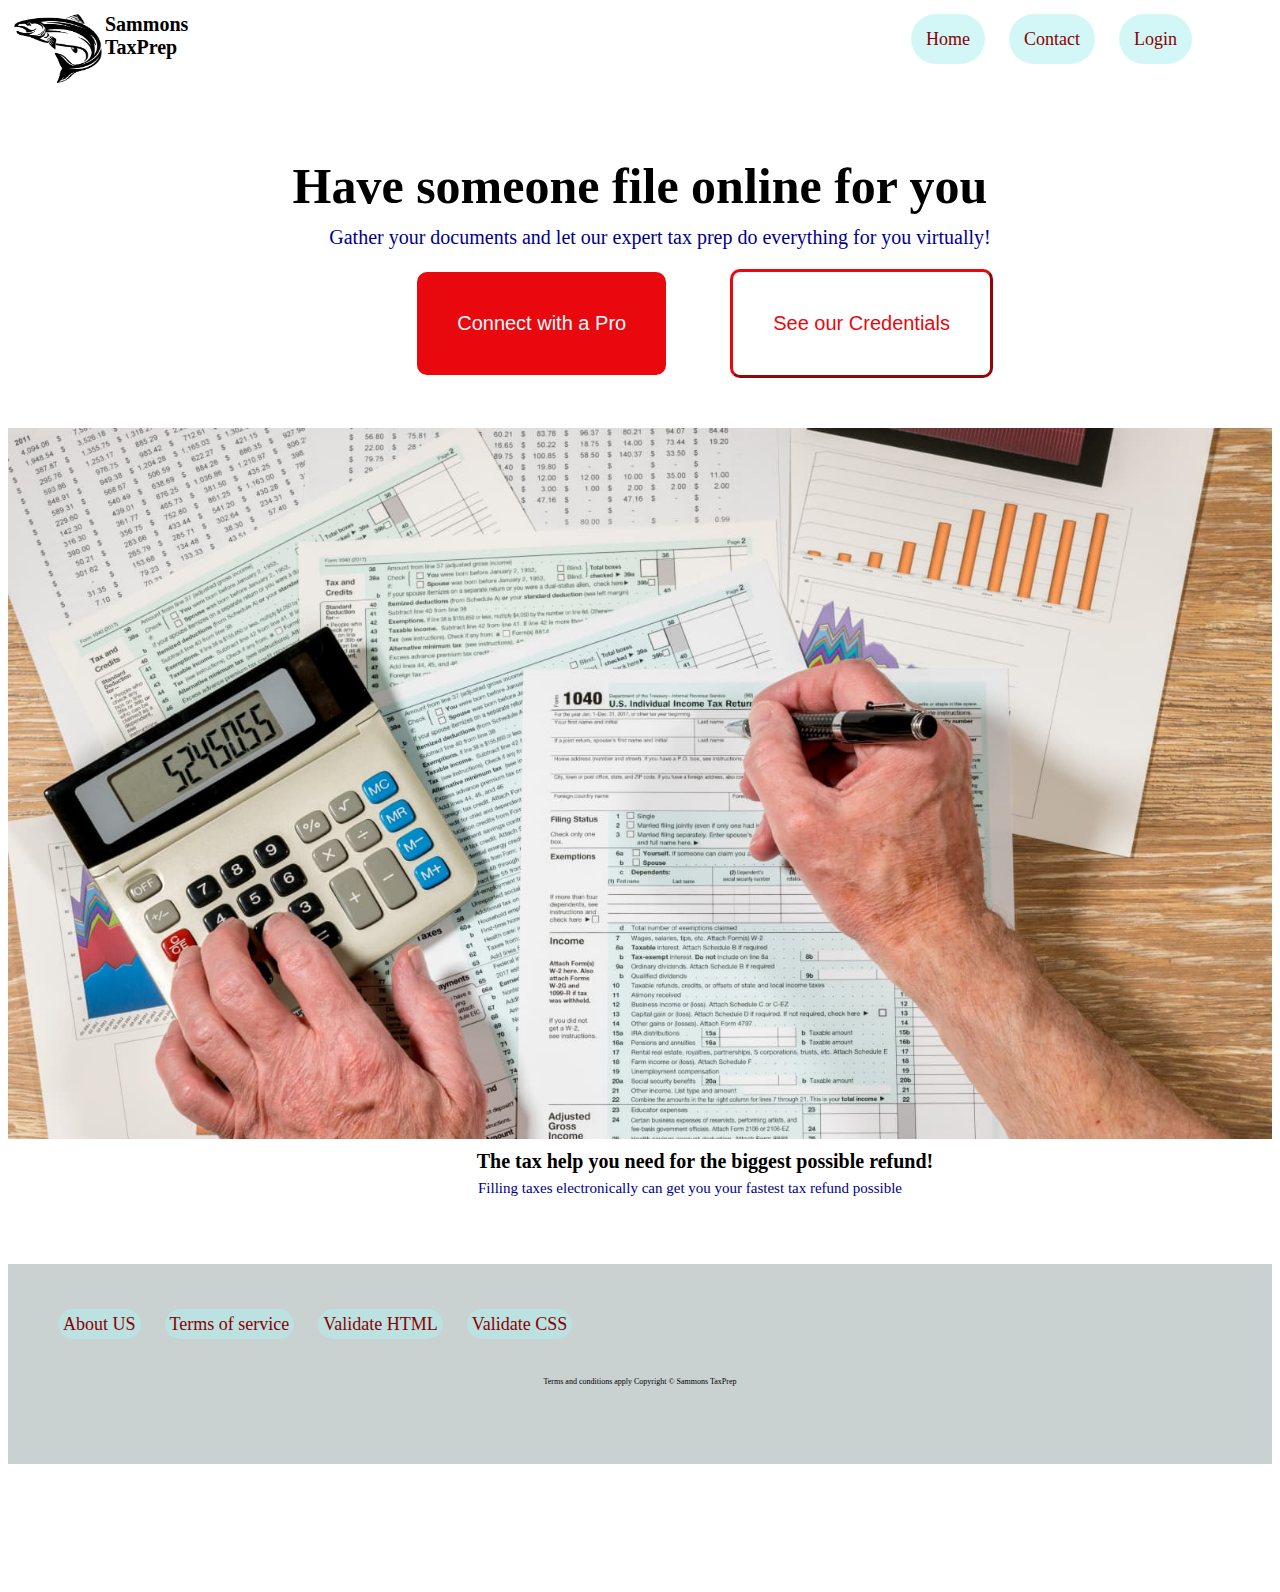
<file: index.html>
<!DOCTYPE html>
<html lang="en">
<head>
    <!--This is important stuff that tells you what the page does and needs to function-->
    <!-- This whole sight is bassed off of several major tax company websites-->

    <title>Sammons TaxPrep Home</title>
    <meta name="description" content="3135 Activity">
    <meta charset="UTF-8">
    <!--this links the css to the html-->
    <link rel="stylesheet" type="text/css" href="HomePageStyle.css">
    <!--links the script for the page-->
    <script src="HomePageJava.js"></script>
</head>
<body>
<!--we needed a class so I made this a class, It also makes calling this stuff esear-->
<header class="header">
    <!-- this navagation was inspred by this youTube totorial-->
    <!--https://www.youtube.com/watch?v=oYRda7UtuhA-->
<nav class="naveHead">
<ul>
    <!--These are the links for the nave header-->
        <li><a href="index.html"> Home</a></li>
        <li><a href="contact.html"> Contact</a></li>
        <li><a href="login.html"> Login</a></li>
    </ul>
    </nav>

       <!-- <input type = "button" value="login" name="login" id="login"/-->
    <!--This image is the temp logo till I actuly make one-->
    <img src="salmion.png" alt="salmin logo" id="logo">
    <h1 id="companyName"> Sammons <br>TaxPrep</h1>
</header>
<main>
    <!-- this should take you to the cantact page-->

    <h2 id="haveSomeOne"><br><br>Have someone file online for you</h2>
    <p id="wrightup"> Gather your documents and let our expert tax prep do everything for you virtually! </p>
    <!--These are two buttons that will go to the contact and about us page, I just haven sent them up yet, but they look nice on the page-->
        <input type="button" value="Connect with a Pro" name="connectUs" id="connectUS"/>

        <input type="button" value="See our Credentials" name="extrabutton" id="extrabutton"/>


    <!--Another image because it makes the thing look astetic-->
        <img src="tax.jpg" alt="picture of taxes" id="suport">
    <!--additinal text-->
        <h2 id="whyHelp"> The tax help you need for the biggest possible refund!</h2>

        <p id="electronicly">Filling taxes electronically can get you your fastest tax refund possible</p>






    <br>
        <br>
    </main>
    <footer>
        <!--This footer is just the header nave copied and put down here-->
            <p><br>
                </p>
            <nav class="navfoot">
                <ul>
                    <li> <a href="about.html">About US</a></li>
                    <li><a href="termsOfService.html">Terms of service</a></li>
                    <li><a href="https://validator.w3.org">Validate HTML</a></li>
                    <li><a href="https://jigsaw.w3.org/css-validator">Validate CSS</a></li>

                </ul>
            </nav>
            <p id="aboutTerms"> <br><br> Terms and conditions apply    Copyright © Sammons TaxPrep     </p>
        </footer>
        </body>
        </html>
</file>
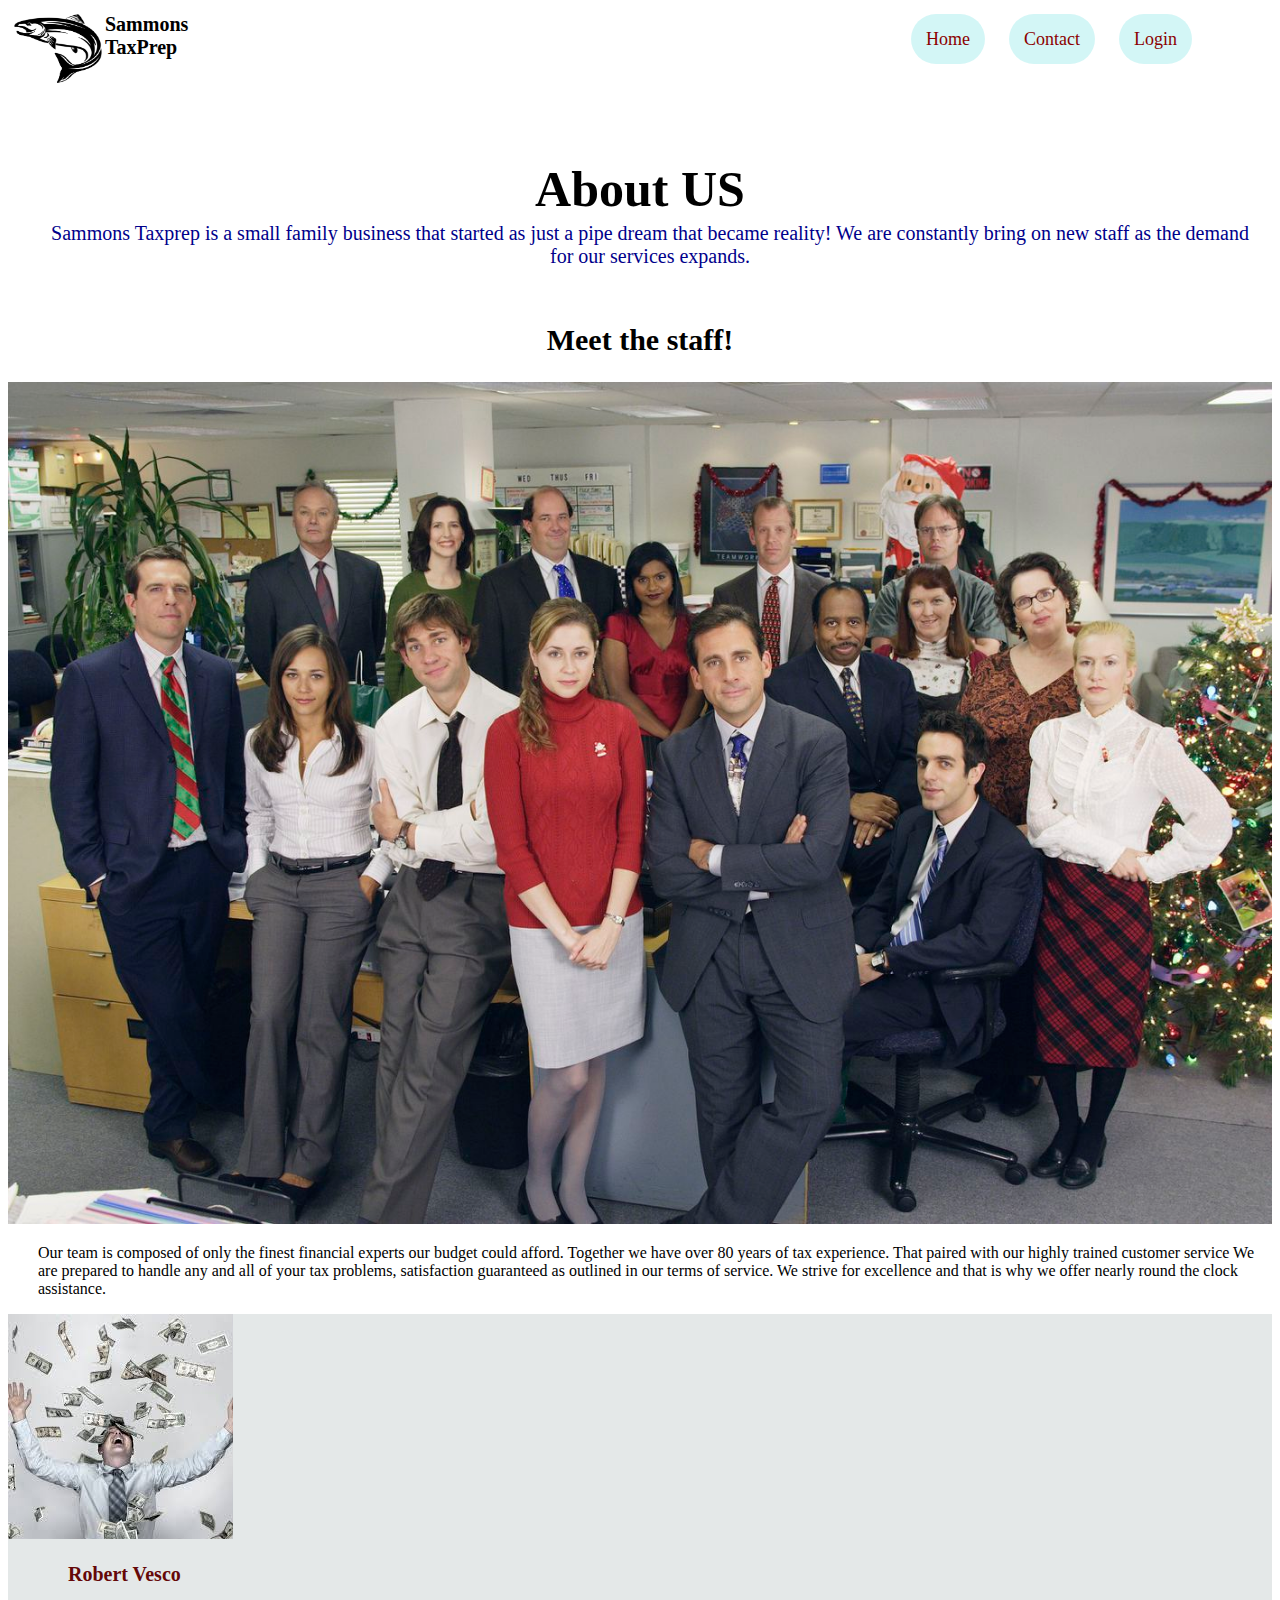
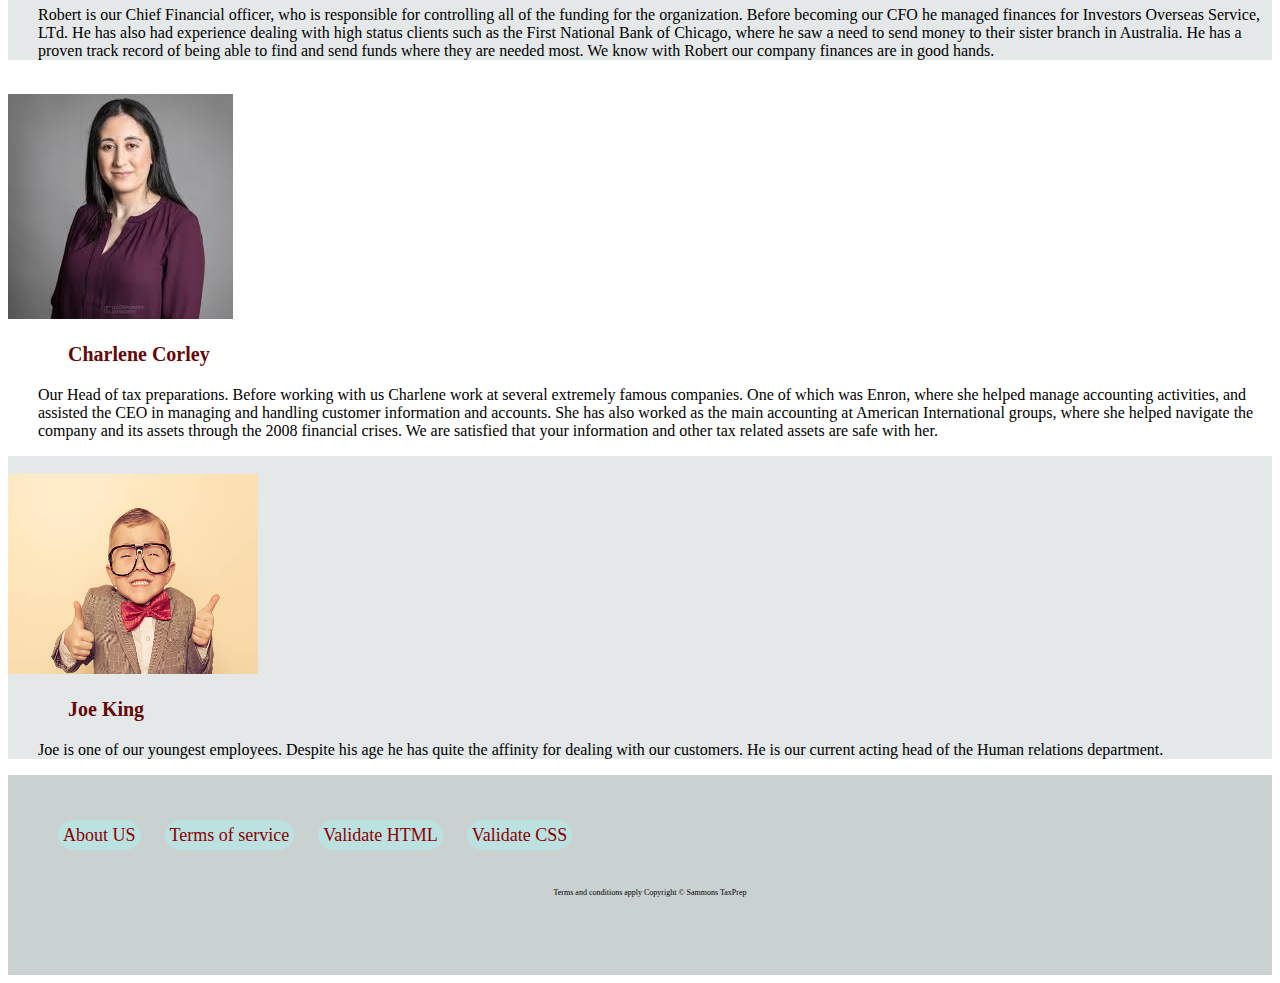
<file: about.html>
<!DOCTYPE html>
<html lang="en">
<head>
    <meta charset="UTF-8">
    <title>About Us</title>
    <meta name="description" content="3135 Activity">
    <!--this links the css to the html-->
    <link rel="stylesheet" type="text/css" href="about.css">
    <!--links the script for the page-->
    <script src="HomePageJava.js"></script>
</head>
<body>
<header class="header">
    <!-- this navagation was inspred by this youTube totorial-->
    <!--https://www.youtube.com/watch?v=oYRda7UtuhA-->
    <nav class="naveHead">
        <ul>

            <li><a href="index.html"> Home</a></li>
            <li><a href="contact.html"> Contact</a></li>
            <li><a href="login.html"> Login</a></li>
        </ul>
    </nav>
    <!-- <input type = "button" value="login" name="login" id="login"/-->
    <!--This image is the temp logo till I actuly make one-->
    <img src="salmion.png" alt="salmin" id="logo">
    <h1 id="companyName"> Sammons <br>TaxPrep</h1>

</header>
<main>
<br>
    <br>
    <br>

<h1>About US</h1>
    <p id="whoAreWe"> Sammons Taxprep is a small family business that started as just a pipe dream that became reality!
    We are constantly bring on new staff as the demand for our services expands.</p>

    <h2>Meet the staff!</h2>
    <img src="team.jpg" alt="our team" id="team">
    <p>Our team is composed of only the finest financial
        experts our budget could afford. Together we have over 80
        years of tax experience. That paired with our highly trained customer service
        We are prepared to handle any and all of your tax problems, satisfaction guaranteed as
        outlined in our terms of service. We strive for excellence and that is why we offer
        nearly round the clock assistance.
    </p>

    <div id="first">
    <img src="money.jpg" alt="our CFO" id="CFO">
        <br>
    <h3>Robert Vesco</h3>
    <p>Robert is our Chief Financial officer, who is responsible for controlling all of the funding
        for the organization. Before becoming our CFO he managed finances for Investors Overseas Service, LTd. He has also
        had experience dealing with high status clients such as the First National Bank of Chicago, where he
        saw a need to send money to their sister branch in Australia. He has a proven track record of being able to find and send funds where they are needed most.
        We know with Robert our company finances are in good hands.
    </p>
    </div>
<div id="second">
    <br>
    <img src="Sam.jpg" alt="Sam" id="sam">
    <h3>Charlene Corley</h3>
    <p>Our Head of tax preparations. Before working with us Charlene work at several extremely famous companies.
        One of which was Enron, where she helped manage accounting activities, and assisted the CEO in
        managing and handling customer information and accounts. She has also worked as the main accounting
        at American International groups, where she helped navigate the company and its assets through the 2008
        financial crises. We are satisfied that your information and other tax related assets are safe with her.
    </p>
</div>
    <div id="third">
    <br>
    <img src="alvin.jpg" alt="Joe" id="alvin">
    <h3>Joe King</h3>
    <p> Joe is one of our youngest employees. Despite his age he has quite the affinity for dealing with
        our customers. He is our current acting head of the Human relations department.
    </p>
    </div>




</main>
<footer>

    <p><br>
    </p>
    <nav class="navfoot">
        <ul>
            <li> <a href="about.html">About US</a></li>
            <li><a href="termsOfService.html">Terms of service</a></li>
            <li><a href="https://validator.w3.org">Validate HTML</a></li>
            <li><a href="https://jigsaw.w3.org/css-validator">Validate CSS</a></li>

        </ul>
    </nav>
    <p id="aboutTerms"> <br><br> Terms and conditions apply    Copyright © Sammons TaxPrep     </p>
</footer>
</body>
</html>
</file>
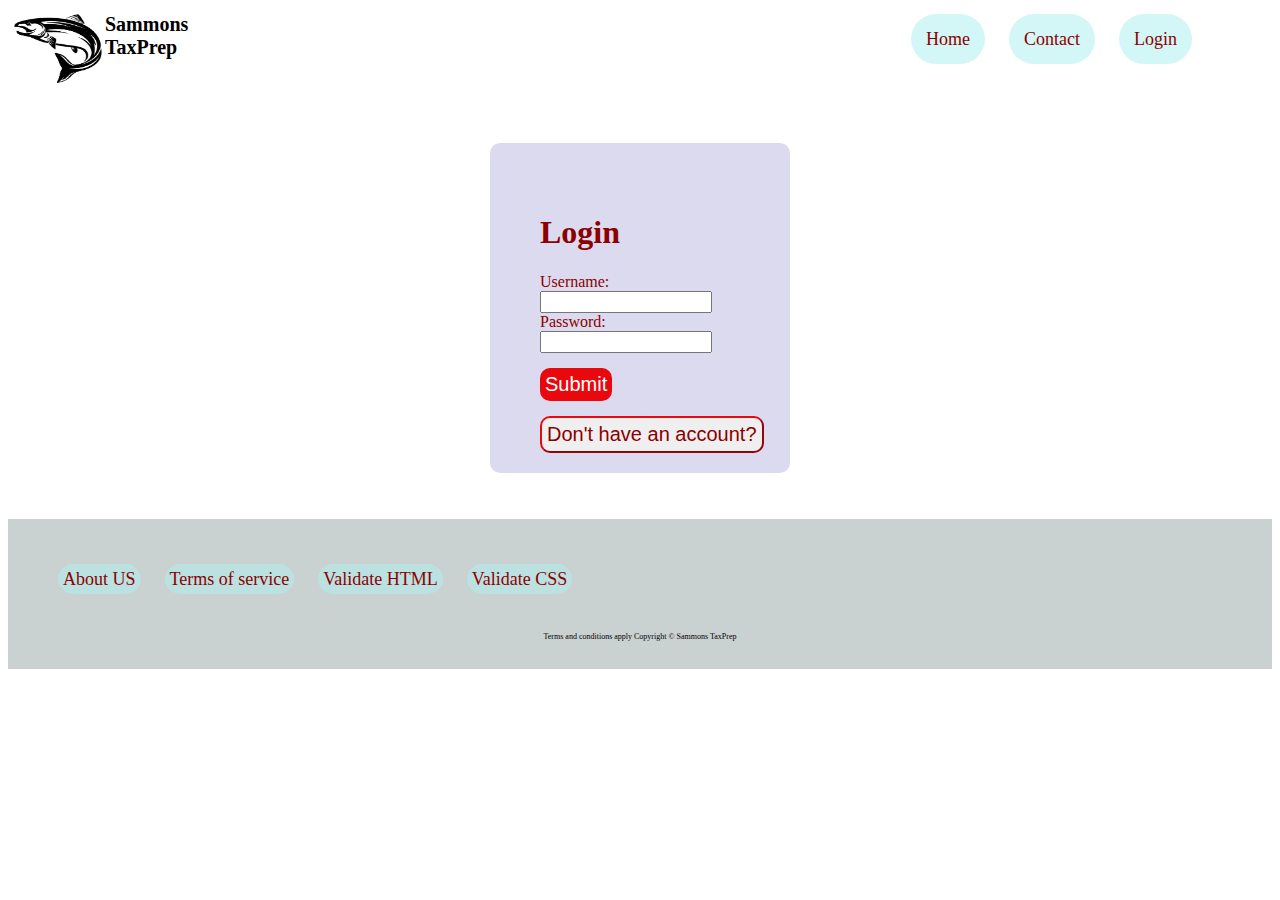
<file: login.html>
<!DOCTYPE html>
<html lang="en" >
<head>
    <meta charset="UTF-8">
    <title>Sammons TaxPrep Login</title>
    <meta name="description" content="3135 Activity">

    <!--this links the css to the html-->
    <link rel="stylesheet" type="text/css" href="login.css">
    <!--links the script for the page-->
    <script src="login.js"></script>
</head>
<body>
<header class="header">
    <!-- this navagation was inspred by this youTube totorial-->
    <!--https://www.youtube.com/watch?v=oYRda7UtuhA-->
    <nav class="naveHead">
        <ul>

            <li><a href="index.html"> Home</a></li>
            <li><a href="contact.html"> Contact</a></li>
            <li><a href="login.html"> Login</a></li>
        </ul>

    </nav>
    <!-- <input type = "button" value="login" name="login" id="login"/-->
    <!--This image is the temp logo till I actuly make one-->
    <img src="salmion.png" alt="salmin" id="logo">
    <h1 id="companyName"> Sammons <br>TaxPrep</h1>

</header>
<main>
    <!-- this creates the foundation for the login box-->
<div class = "loginBox">
    <h1 id="login"> Login </h1>
    <label for="UserName">Username: <br></label>
    <input type="text" id="UserName">
<br>

    <label for="pwd"> Password: <br></label>
    <input type="password" id="pwd" name="pwd">
<br>
    <!-- this button actuly works and send input to my javascript doc to see if you can to login :)-->
    <input type="submit" value="Submit" id="submit">
    <br>
    <input type="button" id="notAUser" value="Don't have an account?">
</div>
</main>



<footer>

<!-- This is taken from like 4 other pages-->
    <p><br>
    </p>
    <nav class="navfoot">
        <ul>
            <li> <a href="about.html">About US</a></li>
            <li><a href="termsOfService.html">Terms of service</a></li>
            <li><a href="https://validator.w3.org">Validate HTML</a></li>
            <li><a href="https://jigsaw.w3.org/css-validator">Validate CSS</a></li>

        </ul>
    </nav>
    <p id="aboutTerms"> <br><br> Terms and conditions apply    Copyright © Sammons TaxPrep     </p>

</footer>

</body>
</html>
</file>
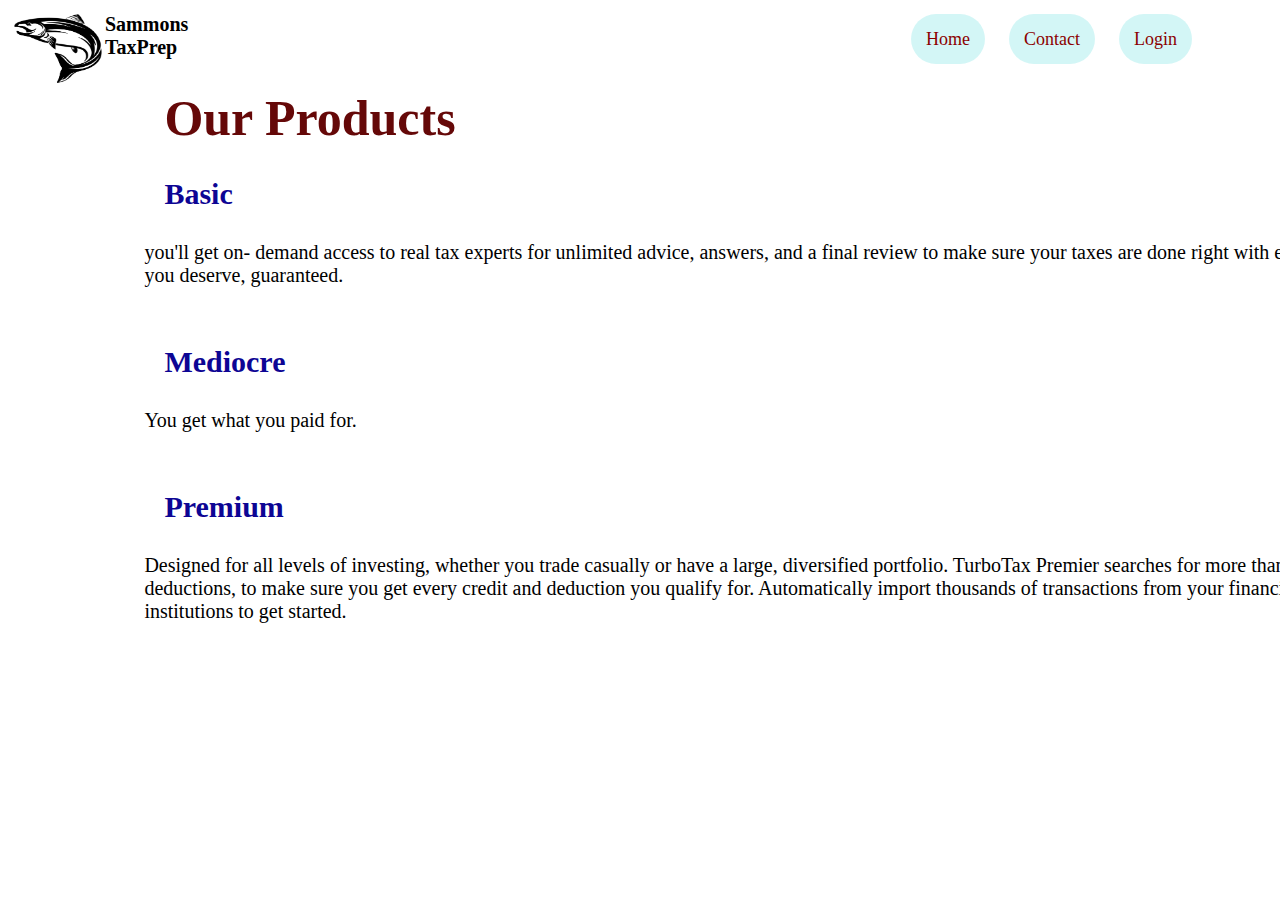
<file: products.html>
<!DOCTYPE html>
<html lang="en">
<head>
    <!--This is important stuff that tells you what the page does and needs to function-->
    <!-- This whole sight is bassed off of several major tax company websites-->
    <meta charset="UTF-8">
    <title>Products</title>
    <meta name="description" content="3135 Activity">
    <!--this links the css to the html-->
    <link rel="stylesheet" type="text/css" href="products.css">
    <script src="https://code.jquery.com/jquery-3.1.1.min.js"></script>
    <!--links the script for the page-->
    <script src="useraccount.js"></script>

</head>
<body>
<header class="header">
    <!-- this navagation was inspred by this youTube totorial-->
    <!--https://www.youtube.com/watch?v=oYRda7UtuhA-->
    <nav class="naveHead">
        <ul>
            <!--These are the links for the nave header-->
            <li><a href="index.html"> Home</a></li>
            <li><a href="contact.html"> Contact</a></li>
            <li><a href="login.html"> Login</a></li>
        </ul>
    </nav>

    </nav>

    <!-- <input type = "button" value="login" name="login" id="login"/-->
    <!--This image is the temp logo till I actuly make one-->
    <img src="salmion.png" alt="salmin" id="logo">
    <h1 id="companyName"> Sammons <br>TaxPrep</h1>

</header>

<main>
    <h2>Our Products</h2>
<!--all of this text is stolen from turbotax-->
    <div id="Products"></div>
</main>

</body>
</html>
</file>
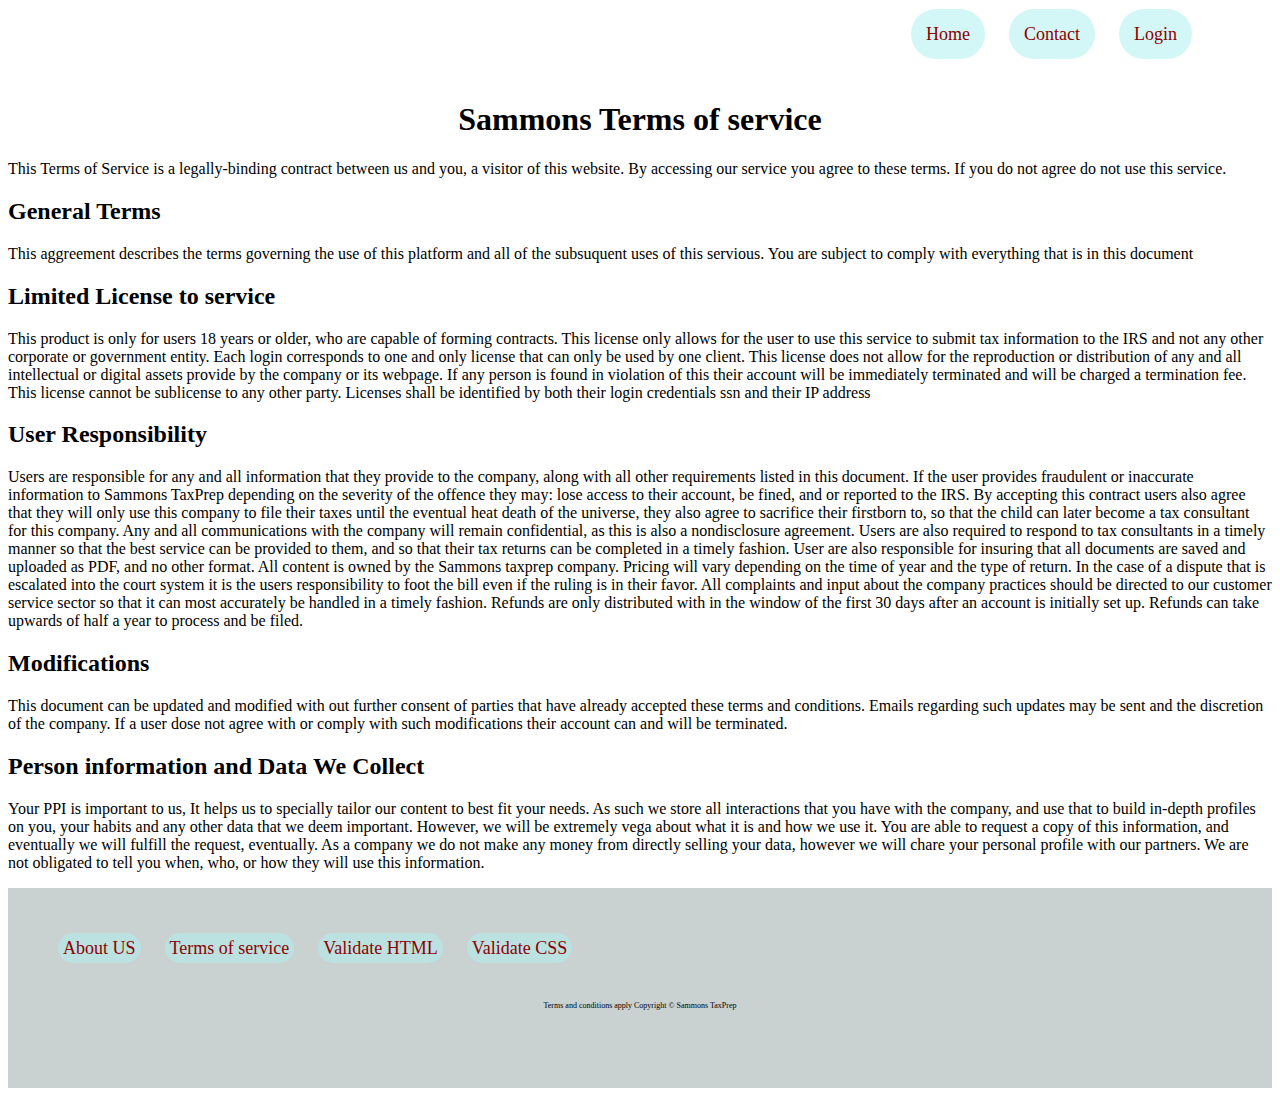
<file: termsOfService.html>
<!DOCTYPE html>
<html lang="en">
<head>
    <meta charset="UTF-8">
    <title>Terms of Serviouse</title>
    <meta name="description" content="3135 Activity">

    <!--this links the css to the html-->
    <link rel="stylesheet" type="text/css" href="termsOfService.css">
    <!--links the script for the page-->
    <script src="HomePageJava.js"></script>
</head>
<body>
<header class="header">
    <!-- this navagation was inspred by this youTube totorial-->
    <!--https://www.youtube.com/watch?v=oYRda7UtuhA-->
    <nav class="naveHead">
        <ul>

            <li><a href="index.html"> Home</a></li>
            <li><a href="contact.html"> Contact</a></li>
            <li><a href="login.html"> Login</a></li>
        </ul>
    </nav>

<!-- this is setup to look like the terms and serviouses from intuit and other tax sights-->
    <!-- The jargon is nonsense tho-->
</header>
<main>
    <br>
    <br>
    <br>
    <br>
    <h1>Sammons Terms of service</h1>
    <p> This Terms of Service is a legally-binding contract between us and you,
    a visitor of this website. By accessing our service you agree to these terms.
        If you do not agree do not use this service.
    </p>
    <h2>General Terms</h2>
    <p>This aggreement describes the terms governing the use of this platform
    and all of the subsuquent uses of this servious. You are subject to comply with
    everything that is in this document</p>
    <h2>Limited License to service</h2>
    <p>This product is only for users 18 years or older, who are capable of forming contracts.
        This license only allows for the user to use this service to submit tax information to the IRS
        and not any other corporate or government entity. Each login corresponds to one and only license that can
        only be used by one client. This license does not allow for the reproduction or distribution of any and all intellectual
        or digital assets provide by the company or its webpage. If any person is found in violation of this their
        account will be immediately terminated and will be charged a termination fee. This license cannot be
        sublicense to any other party. Licenses shall be identified by both their login credentials ssn and their IP address

    </p>

    <h2>User Responsibility</h2>
    <p>Users are responsible for any and all information that they provide to the company, along with
        all other requirements listed in this document. If the user provides fraudulent or inaccurate information to Sammons TaxPrep
        depending on the severity of the offence they may: lose access to their account, be fined, and or reported to the IRS. By accepting
        this contract users also agree that they will only use this company to file their taxes until the eventual heat death of the
        universe, they also agree to sacrifice their firstborn to, so that the child can later become a tax consultant for this company. Any and all
        communications with the company will remain confidential, as this is also a nondisclosure agreement. Users are also
        required to respond to tax consultants in a timely manner so that the best service can be provided to them, and so that their
        tax returns can be completed in a timely fashion. User are also responsible for insuring that all documents are saved and uploaded as PDF,
        and no other format. All content is owned by the Sammons taxprep company. Pricing will vary depending on the time of year and the
        type of return. In the case of a dispute that is escalated into the court system it is the users responsibility to foot the
        bill even if the ruling is in their favor. All complaints and input about the company practices should be directed to
        our customer service sector so that it can most accurately be handled in a timely fashion. Refunds are only distributed with in the
        window of the first 30 days after an account is initially set up. Refunds can take upwards of half a year to process and be filed.

    </p>
    <h2>Modifications</h2>
    <p>This document can be updated and modified with out further consent of parties that have already accepted these terms and
        conditions. Emails regarding such updates may be sent and the discretion of the company. If a user dose not agree with or comply
        with such modifications their account can and will be terminated.
    </p>
    <h2>Person information and Data We Collect</h2>
    <p>Your PPI is important to us, It helps us to specially tailor our content to best fit your needs. As such we store all interactions
        that you have with the company, and use that to build in-depth profiles on you, your habits and any other data that we deem important.
        However, we will be extremely vega about what it is and how we use it. You are able to request a copy of this information, and eventually
        we will fulfill the request, eventually. As a company we do not make any money from directly selling your data, however we will chare
        your personal profile with our partners. We are not obligated to tell you when, who, or how they will use this information.

    </p>


</main>
<footer>

    <p><br>
    </p>
    <nav class="navfoot">
        <ul>
            <li> <a href="about.html">About US</a></li>
            <li><a href="termsOfService.html">Terms of service</a></li>
            <li><a href="https://validator.w3.org">Validate HTML</a></li>
            <li><a href="https://jigsaw.w3.org/css-validator">Validate CSS</a></li>

        </ul>
    </nav>
    <p id="aboutTerms"> <br><br> Terms and conditions apply    Copyright © Sammons TaxPrep     </p>
</footer>
</body>
</html>
</file>
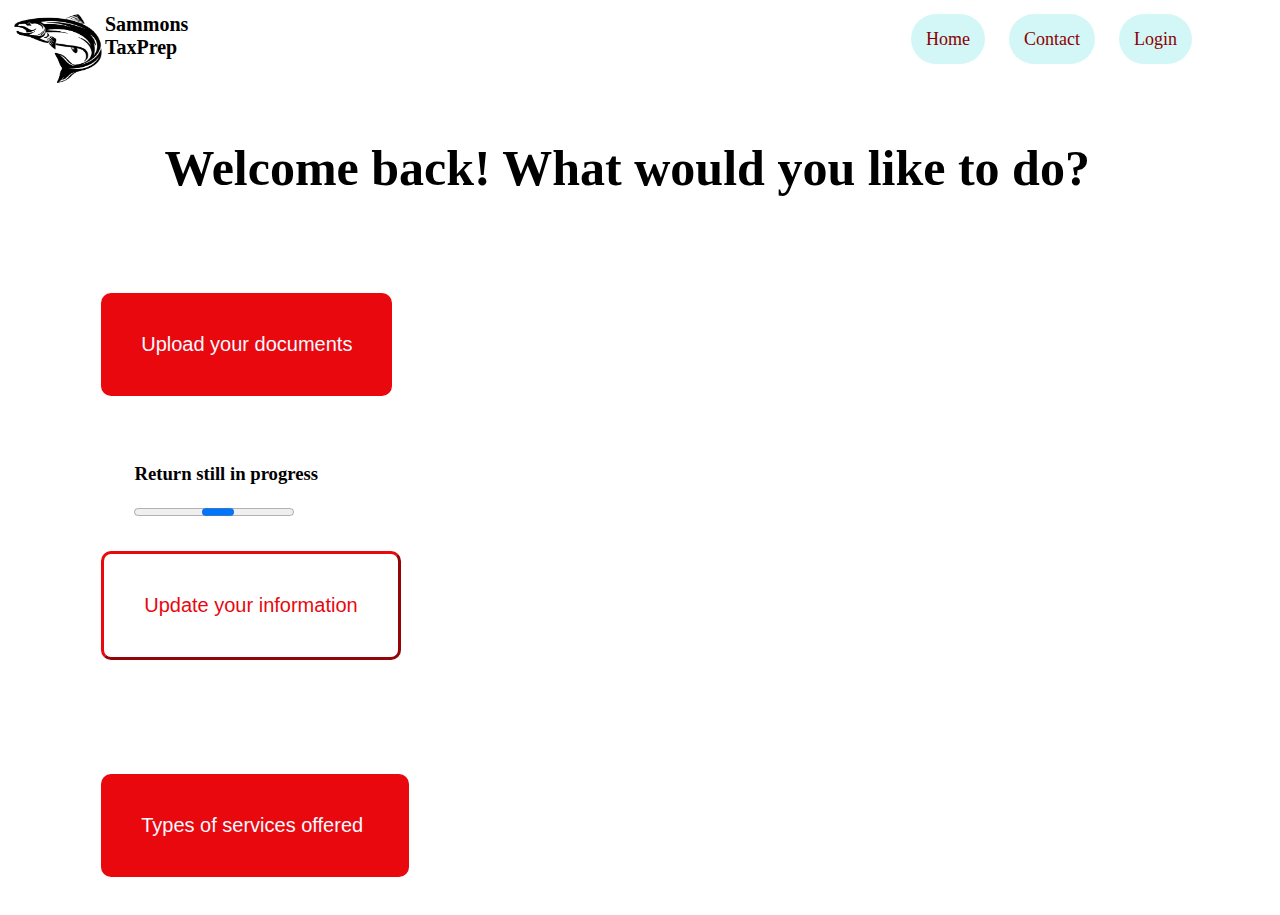
<file: useraccount.html>
<!DOCTYPE html>
<html lang="en">
<head>
    <!--This is important stuff that tells you what the page does and needs to function-->
    <!-- This whole sight is bassed off of several major tax company websites-->
    <meta charset="UTF-8">
    <title>Account</title>
    <meta name="description" content="3135 Activity">
    <!--this links the css to the html-->
    <link rel="stylesheet" type="text/css" href="useraccount.css">
    <!--links the script for the page-->


</head>
<body>
<header class="header">
    <!-- this navagation was inspred by this youTube totorial-->
    <!--https://www.youtube.com/watch?v=oYRda7UtuhA-->
    <nav class="naveHead">
        <ul>
            <!--These are the links for the nave header-->
            <li><a href="index.html"> Home</a></li>
            <li><a href="contact.html"> Contact</a></li>
            <li><a href="login.html"> Login</a></li>
        </ul>
    </nav>

    <!-- <input type = "button" value="login" name="login" id="login"/-->
    <!--This image is the temp logo till I actuly make one-->
    <img src="salmion.png" alt="salmin" id="logo">
    <h1 id="companyName"> Sammons <br>TaxPrep</h1>



</header>
<main>
    <br>
    <br>
    <h2> Welcome back! What would you like to do? </h2>

    <br>
    <br>
    <input type="button" onclick="location.href='submitdoc.html' "value="Upload your documents" name="UploadDocument" id="UploadDocument"/>

<br>
    <br>
    <h3>Return still in progress</h3>
    <progress></progress>
    <br>

    <input type="button" onclick="location.href='contact.html'" value="Update your information" name="UpdateInfo" id="UpdateInfo"/>

    <br>
    <br>

    <br>
    <br>
    <input type="button" onclick="location.href='products.html' "value="Types of services offered " name="productLook" id="productLook"/>



</main>
</body>
</html>
</file>
<file: HomePageStyle.css>
.header{

}
/*
This sets up the look of the body
 */
body{
    font-family: Verdana;
    color: black;
}
h2{
  font-size: 50px;
}
/*
everything has relative positioning because I wannted to control the spacings of the words
 */
#haveSomeOne{
    position: relative;
 top: -60px;
    text-align: center;
    color: black;
}
#whyHelp{
    position: relative;
    text-align: center;
    color: black;

    top: -110px;
    left: 65px;

    font-size: 20px;
}
#wrightup{
    text-align: center;
    top: -90px;
    font-size: 20px;
    position: relative;

    left: 20px;
    color: darkblue;

}
#electronicly{
    text-align: center;
    top: -120px;
    font-size: 15px;
    position: relative;

    left: 50px;
    color: darkblue;
}
#logo{
   height: 70px;
    width: 90px;
    padding: 1px;
    display: inline-block;
    float: left;

    margin-left: 5px;

    
}
#companyName{
margin-right: 0px;
    font-size: 20px;


}
 /*this navagation was inspred by this youTube totorial-->
<!--https://www.youtube.com/watch?v=oYRda7UtuhA-->
  */
/*
This first bit sets up the psition of the header
 */
.naveHead{

     align-items: center;
    justify-content: space-between;
    display: flex;
    margin-right: 70px;
    float: right;

}
/*
setting up how the list is layed out
 */
.naveHead li{
    list-style: none;
    display: inline-block;
}
/*
This affects how to words look
 */
.naveHead li a{
    /*
    this is the text color
     */
    color: darkred;
    margin: 5px 10px;
    width: 50px;
    height: 80px;
    padding: 15px;
    /*
    makes things curvy
     */
    border-radius: 25px;
    background-color: rgba(175, 238, 238, 0.55);
    /*
    removes the underling of the word
     */
    text-decoration: none;
    font-size: 18px;
    font-family: Verdana;

    animation-name:test;

    transition: 0.2s;

}
/*
this is the color the box changes to when the curse is over it
 */
.naveHead li a:hover{
    background-color: darksalmon;
    color: white;
}
/*
This sets up the look for the buttons
 */
#connectUS{
    display:inline-block;
    padding: 40px;
    border: firebrick;


    background-color: #e8080e;
    color: ghostwhite;
    border-radius: 10px;
    font-size: 20px;

    margin: 30px;
    position: relative;
    top: -120px;
    left: 30%;


}
#extrabutton{
    display:inline-block;
    padding: 40px;
    border-width: medium;
    border-color: #e8080e;

    background-color: #ffffff;
    color: #e8080e;
    border-radius: 10px;
    font-size: 20px;

    margin: 30px;
    position: relative;
    top: -120px;
    left: 30%;
}
/*
this is only the positining for the text
 */
#suport{
    position: relative;
    top: -100px;
    width: 100%;
}




#h3p2{
    position: relative;
    top: 40px;
}
/*
The footer is copied and pasted from the header
 */

.navfoot{
    align-items: center;
    justify-content: space-between;
    display: flex;
    margin-right: 70px;

}
.navfoot li{
    list-style: none;
    display: inline-block;
}
.navfoot li a{
    /*
    this is the text color
     */
    color: darkred;
    margin: 5px 10px;
    width: 30px;
    height: 20px;
    padding: 5px;
    border-radius: 25px;
    background-color: rgba(175, 238, 238, 0.55);
    text-decoration: none;
    font-size: 18px;
    font-family: Verdana;

    animation-name:test;

    transition: 0.2s;

}
.navfoot li a:hover{
    background-color: darksalmon;
    color: white;
}
/*
this is the gray box of the footer
 */
footer{
    position: relative;
    top: -120px;
    height: 200px;

   background-color: rgba(47, 79, 79, 0.26);
}
#aboutTerms{
    font-size: 8px;
    text-align: center;
}
</file>
<file: about.css>
/*
navehead an foot are the same from all other documents.
 */
/*
all of the .naveHead was inspired by
https://www.youtube.com/watch?v=oYRda7UtuhA-
 */
.naveHead{

    align-items: center;
    justify-content: space-between;
    display: flex;
    margin-right: 70px;
    float: right;

}
.naveHead li{
    list-style: none;
    display: inline-block;
}
.naveHead li a{
    /*
    this is the text color
     */
    color: darkred;
    margin: 5px 10px;
    width: 50px;
    height: 80px;
    padding: 15px;
    border-radius: 25px;
    background-color: rgba(175, 238, 238, 0.55);
    text-decoration: none;
    font-size: 18px;
    font-family: Verdana;

    animation-name:test;

    transition: 0.2s;

}
.naveHead li a:hover{
    background-color: darksalmon;
    color: white;
}


.navfoot{
    align-items: center;
    justify-content: space-between;
    display: flex;
    margin-right: 70px;

}
.navfoot li{
    list-style: none;
    display: inline-block;
}
.navfoot li a{
    /*
    this is the text color
     */
    color: darkred;
    margin: 5px 10px;
    width: 30px;
    height: 20px;
    padding: 5px;
    border-radius: 25px;
    background-color: rgba(175, 238, 238, 0.55);
    text-decoration: none;
    font-size: 18px;
    font-family: Verdana;

    animation-name:test;

    transition: 0.2s;

}
.navfoot li a:hover{
    background-color: darksalmon;
    color: white;
}
footer{
    position: relative;

    height: 200px;

    background-color: rgba(47, 79, 79, 0.26);
}
#aboutTerms{
    font-size: 8px;
    text-align: center;
}
#team{
    position: relative;
    width: 100%;

}
#alvin{
    height: 200px;
    width: 250px;
}
body{
    font-family: Verdana;
    color: black;
}
h1{

    font-size: 50px;
    text-align: center;
}
#whoAreWe{
    position: relative;
    font-size: 20px;
    text-align: center;
    color: darkblue;
    top: -30px;
}
h2{
    font-size: 30px;
    text-align: center;
}
h3{
    font-size: 20px;
    color: #650808;
    position: relative;
    left: 60px;
}
p{
    position: relative;
    left: 30px;


    margin-right: 40px;
}
#first{
    background-color: rgba(47, 79, 79, 0.13);
}

#third{

    background-color: rgba(47, 79, 79, 0.13);
}
#logo{
    height: 70px;
    width: 90px;
    padding: 1px;
    display: inline-block;
    float: left;

    margin-left: 5px;


}
#companyName {
    margin-right: 0px;
    font-size: 20px;
    font-family: Verdana;
    color: black;
text-align: left;
}
</file>
<file: login.css>
/*
all of the .naveHead was inspired by
https://www.youtube.com/watch?v=oYRda7UtuhA-
 */
.naveHead{

    align-items: center;
    justify-content: space-between;
    display: flex;
    margin-right: 70px;
    float: right;

}
.naveHead li{
    list-style: none;
    display: inline-block;
}
.naveHead li a{
    /*
    this is the text color
     */
    color: darkred;
    margin: 5px 10px;
    width: 50px;
    height: 80px;
    padding: 15px;
    border-radius: 25px;
    background-color: rgba(175, 238, 238, 0.55);
    text-decoration: none;
    font-size: 18px;
    font-family: Verdana;

    animation-name:test;

    transition: 0.2s;

}
.naveHead li a:hover{
    background-color: darksalmon;
    color: white;
}

/*
sets up what the words next to the boxes look like
 */
h1{
    font-family: Verdana;
    color: darkred;
}
#pwd{
    font-family: Verdana;
    color: firebrick;
}
#UserName{
    font-family: Verdana;
    color: firebrick;

}
label{
    font-family: Verdana;
    color: darkred;
}
/*
making the submit button look nice
 */
#submit{
    display:inline-block;
    padding: 5px;
    position: relative;
    top: 15px;
    border: #0d0594;


    background-color: rgb(232, 8, 14);
    color: white;
    border-radius: 10px;
    font-size: 20px;

}
/*
this is the action that happens when you hover over the submit button
 */
#submit:hover{
    background-color: #0d0594;
    color: white;
}
/*
this is the button for if you do not have an account
 */
#notAUser{
    display:inline-block;
    padding: 5px;
    position: relative;
    top: 30px;


border-color: #e8080e;

    color: darkred;
    border-radius: 10px;
    font-size: 20px;
}
/*
this is the hover action
 */
#notAUser:hover{
    background-color: #0d0594;
    color: white;
    border-color: #0d0594;
}
/*
this sets up the gray box that holds all of the login paswards and stuff
 */
.loginBox{
    width: 200px;
    margin: auto;
    padding: 50px;

    border-radius: 10px;
    background: rgba(13, 5, 148, 0.15);
    position: relative;
    top: 70px;
}
#login{

}


.navfoot{
    align-items: center;
    justify-content: space-between;
    display: flex;
    margin-right: 70px;

}
.navfoot li{
    list-style: none;
    display: inline-block;
}
.navfoot li a{
    /*
    this is the text color
     */
    color: darkred;
    margin: 5px 10px;
    width: 30px;
    height: 20px;
    padding: 5px;
    border-radius: 25px;
    background-color: rgba(175, 238, 238, 0.55);
    text-decoration: none;
    font-size: 18px;
    font-family: Verdana;

    animation-name:test;

    transition: 0.2s;

}
.navfoot li a:hover{
    background-color: darksalmon;
    color: white;
}

footer{
    position: relative;
    top: 100px;
    height: 150px;
    background-color: rgba(47, 79, 79, 0.26);
}
#aboutTerms{
    position: relative;

    font-size: 8px;
    text-align: center;

}
h2{
    position: relative;
    top: 10px;
}

#logo{
    height: 70px;
    width: 90px;
    padding: 1px;
    display: inline-block;
    float: left;

    margin-left: 5px;


}
#companyName{
    margin-right: 0px;
    font-size: 20px;
    font-family: Verdana;
    color: black;


}
</file>
<file: products.css>
#UploadDocument{
    display:inline-block;
    padding: 40px;
    border: firebrick;


    background-color: #e8080e;
    color: ghostwhite;
    border-radius: 10px;
    font-size: 20px;

    margin: 30px;
    position: relative;
    left: 5%;



}
#filename{
    display:inline-block;
    padding: 15px;
    border: firebrick;


    background-color: #e8080e;
    color: ghostwhite;
    border-radius: 10px;
    font-size: 20px;

    margin: 30px;
    position: relative;



}
#back-button{
    display:inline-block;
    padding: 20px;
    border-width: medium;
    border-color: #e8080e;

    background-color: #ffffff;
    color: #e8080e;
    border-radius: 10px;
    font-size: 20px;

    margin: 30px;
    position: relative;

    left: 30%;

}
#jquery-upload-button{
    display:inline-block;
    padding: 20px;
    border-width: medium;
    border-color: #e8080e;

    background-color: #ffffff;
    color: #e8080e;
    border-radius: 10px;
    font-size: 20px;

    margin: 30px;
    position: relative;

}
#UpdateInfo{
    display:inline-block;
    padding: 40px;
    border-width: medium;
    border-color: #e8080e;

    background-color: #ffffff;
    color: #e8080e;
    border-radius: 10px;
    font-size: 20px;

    margin: 30px;
    position: relative;
    left: 5%;

}
#productLook{
    display:inline-block;
    padding: 40px;
    border: firebrick;


    background-color: #e8080e;
    color: ghostwhite;
    border-radius: 10px;
    font-size: 20px;

    margin: 30px;
    position: relative;
    left: 5%;


}

.naveHead{

    align-items: center;
    justify-content: space-between;
    display: flex;
    margin-right: 70px;
    float: right;

}
.naveHead li{
    list-style: none;
    display: inline-block;
}
.naveHead li a{
    /*
    this is the text color
     */
    color: darkred;
    margin: 5px 10px;
    width: 50px;
    height: 80px;
    padding: 15px;
    border-radius: 25px;
    background-color: rgba(175, 238, 238, 0.55);
    text-decoration: none;
    font-size: 18px;
    font-family: Verdana;

    animation-name:test;

    transition: 0.2s;

}
.naveHead li a:hover{
    background-color: darksalmon;
    color: white;
}

#logo{
    height: 70px;
    width: 90px;
    padding: 1px;
    display: inline-block;
    float: left;

    margin-left: 5px;


}
#companyName{
    margin-right: 0px;
    font-size: 20px;
    font-family: Verdana;
    color: black;


}
h2{
    margin: 30px;
    position: relative;
    font-size: 50px;
    left: 10%;
    color: #650808;
}
progress{

    position: relative;
    left: 10%;
}
h3{
    margin: 30px;
    position: relative;
    font-size: 30px;
    left: 10%;
    color: #0d0594;
}

p{
    margin: 10px;
    position: relative;
    font-size: 20px;
    left: 10%;
}
</file>
<file: termsOfService.css>
/*
navehead an foot are the same from all other documents.
 */
/*
all of the .naveHead was inspired by
https://www.youtube.com/watch?v=oYRda7UtuhA-
 */
.naveHead{

    align-items: center;
    justify-content: space-between;
    display: flex;
    margin-right: 70px;
    float: right;

}
.naveHead li{
    list-style: none;
    display: inline-block;
}
.naveHead li a{
    /*
    this is the text color
     */
    color: darkred;
    margin: 5px 10px;
    width: 50px;
    height: 80px;
    padding: 15px;
    border-radius: 25px;
    background-color: rgba(175, 238, 238, 0.55);
    text-decoration: none;
    font-size: 18px;
    font-family: Verdana;

    animation-name:test;

    transition: 0.2s;

}
.naveHead li a:hover{
    background-color: darksalmon;
    color: white;
}

h1{
    font-family: Verdana;
    text-align: center;
    color: #000000;
}

.navfoot{
    align-items: center;
    justify-content: space-between;
    display: flex;
    margin-right: 70px;

}
.navfoot li{
    list-style: none;
    display: inline-block;
}
.navfoot li a{
    /*
    this is the text color
     */
    color: darkred;
    margin: 5px 10px;
    width: 30px;
    height: 20px;
    padding: 5px;
    border-radius: 25px;
    background-color: rgba(175, 238, 238, 0.55);
    text-decoration: none;
    font-size: 18px;
    font-family: Verdana;

    animation-name:test;

    transition: 0.2s;

}
.navfoot li a:hover{
    background-color: darksalmon;
    color: white;
}
footer{
    position: relative;
    height: 200px;

    background-color: rgba(47, 79, 79, 0.26);
}
#aboutTerms{
    position: relative;

    font-size: 8px;
    text-align: center;

}
</file>
<file: useraccount.css>
#UploadDocument{
    display:inline-block;
    padding: 40px;
    border: firebrick;


    background-color: #e8080e;
    color: ghostwhite;
    border-radius: 10px;
    font-size: 20px;

    margin: 30px;
    position: relative;
    left: 5%;



}
#filename{
    display:inline-block;
    padding: 15px;
    border: firebrick;


    background-color: #e8080e;
    color: ghostwhite;
    border-radius: 10px;
    font-size: 20px;

    margin: 30px;
    position: relative;



}
#back-button{
    display:inline-block;
    padding: 20px;
    border-width: medium;
    border-color: #e8080e;

    background-color: #ffffff;
    color: #e8080e;
    border-radius: 10px;
    font-size: 20px;

    margin: 30px;
    position: relative;

    left: 30%;

}
#jquery-upload-button{
    display:inline-block;
    padding: 20px;
    border-width: medium;
    border-color: #e8080e;

    background-color: #ffffff;
    color: #e8080e;
    border-radius: 10px;
    font-size: 20px;

    margin: 30px;
    position: relative;

}
#UpdateInfo{
    display:inline-block;
    padding: 40px;
    border-width: medium;
    border-color: #e8080e;

    background-color: #ffffff;
    color: #e8080e;
    border-radius: 10px;
    font-size: 20px;

    margin: 30px;
    position: relative;
    left: 5%;

}
#productLook{
    display:inline-block;
    padding: 40px;
    border: firebrick;


    background-color: #e8080e;
    color: ghostwhite;
    border-radius: 10px;
    font-size: 20px;

    margin: 30px;
    position: relative;
    left: 5%;


}

.naveHead{

    align-items: center;
    justify-content: space-between;
    display: flex;
    margin-right: 70px;
    float: right;

}
.naveHead li{
    list-style: none;
    display: inline-block;
}
.naveHead li a{
    /*
    this is the text color
     */
    color: darkred;
    margin: 5px 10px;
    width: 50px;
    height: 80px;
    padding: 15px;
    border-radius: 25px;
    background-color: rgba(175, 238, 238, 0.55);
    text-decoration: none;
    font-size: 18px;
    font-family: Verdana;

    animation-name:test;

    transition: 0.2s;

}
.naveHead li a:hover{
    background-color: darksalmon;
    color: white;
}

#logo{
    height: 70px;
    width: 90px;
    padding: 1px;
    display: inline-block;
    float: left;

    margin-left: 5px;


}
#companyName{
    margin-right: 0px;
    font-size: 20px;
    font-family: Verdana;
    color: black;


}
h2{
    margin: 30px;
    position: relative;
    font-size: 50px;
    left: 10%;
}
progress{

    position: relative;
    left: 10%;
}
h3{
    position: relative;
    left: 10%;
}
</file>
